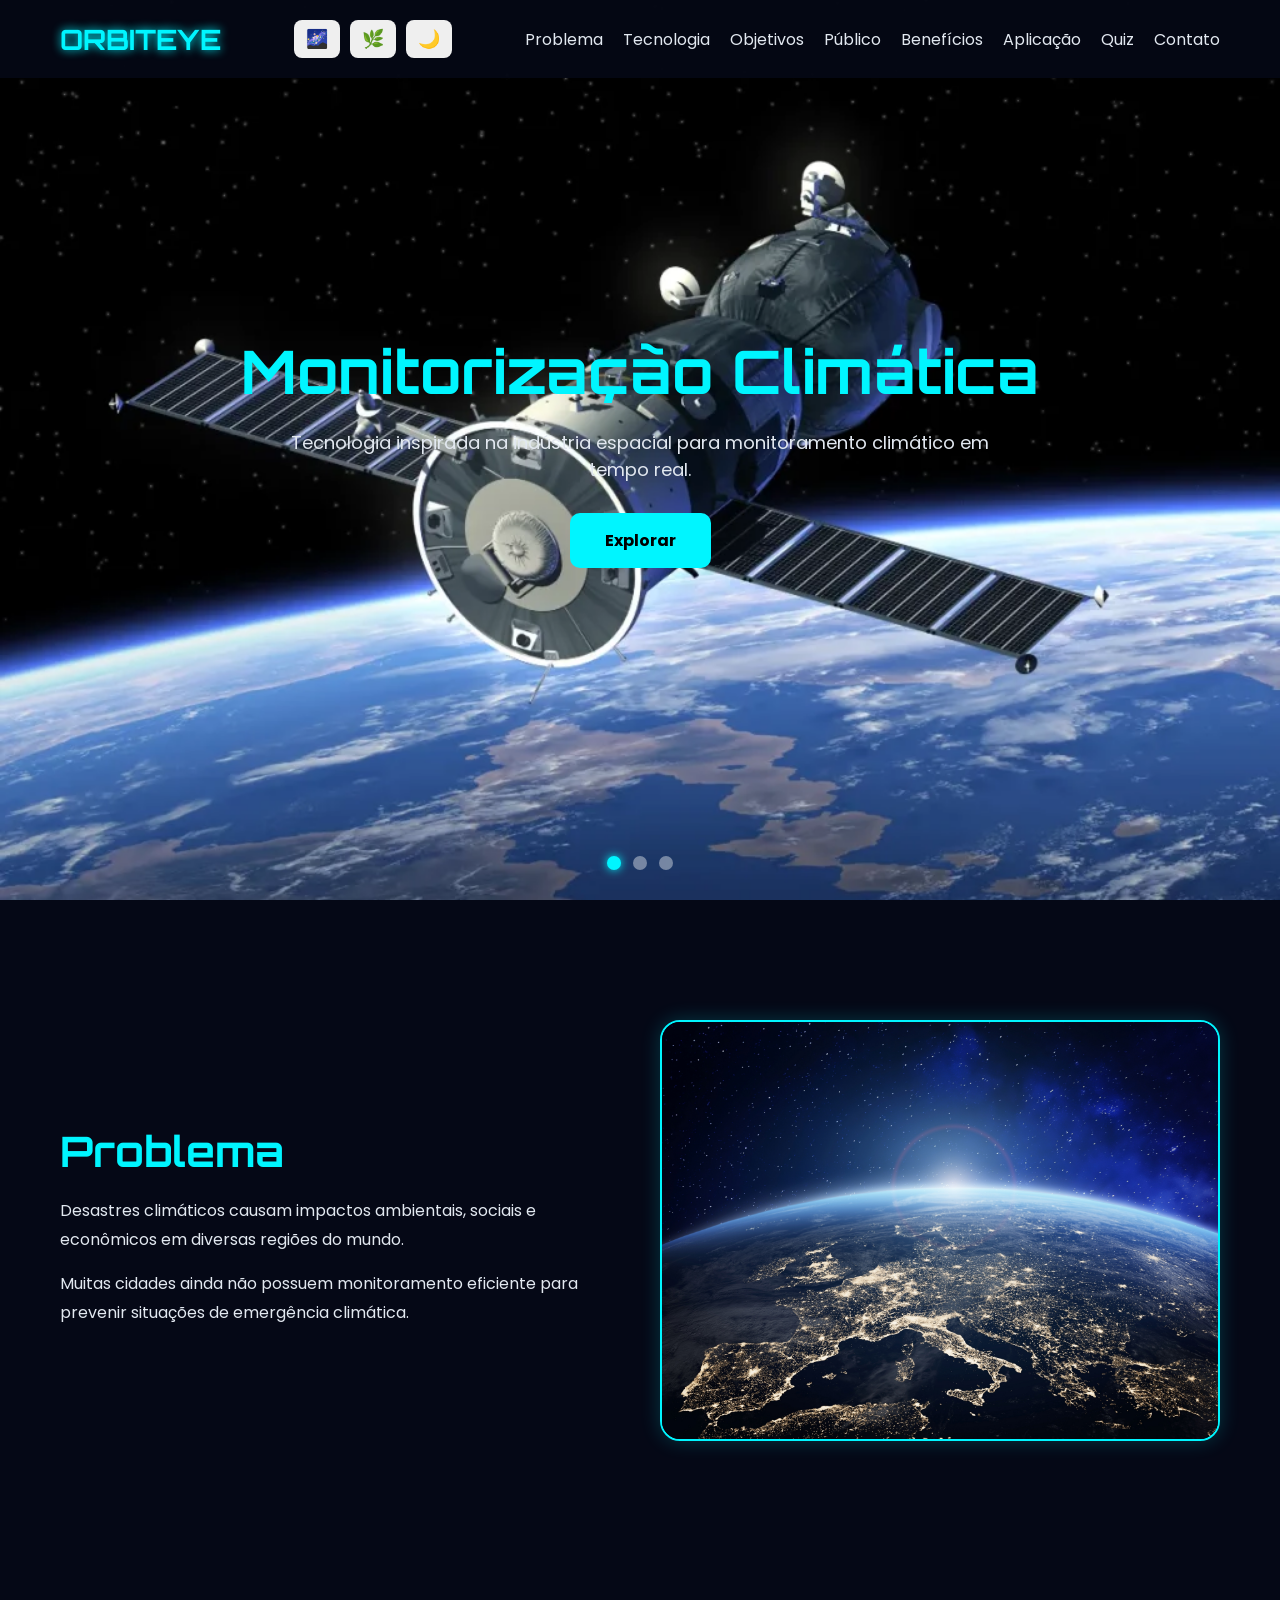
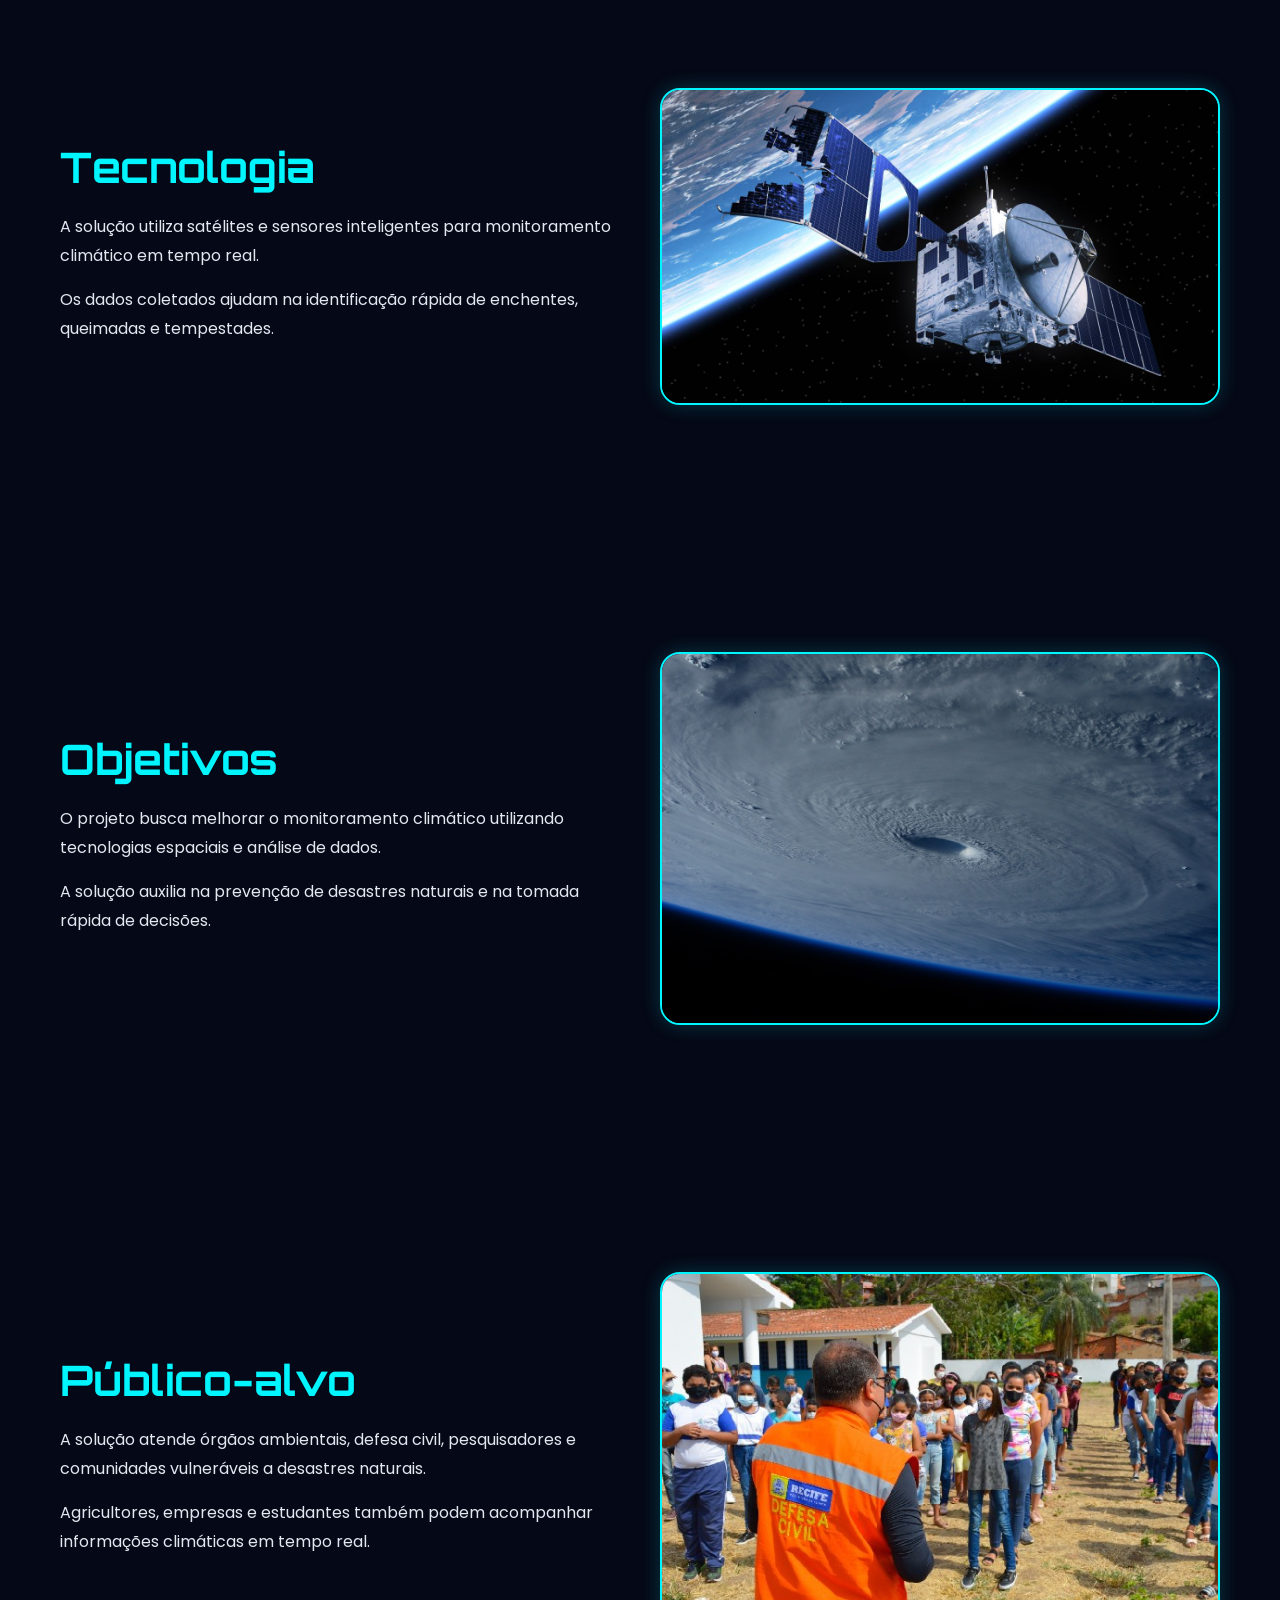
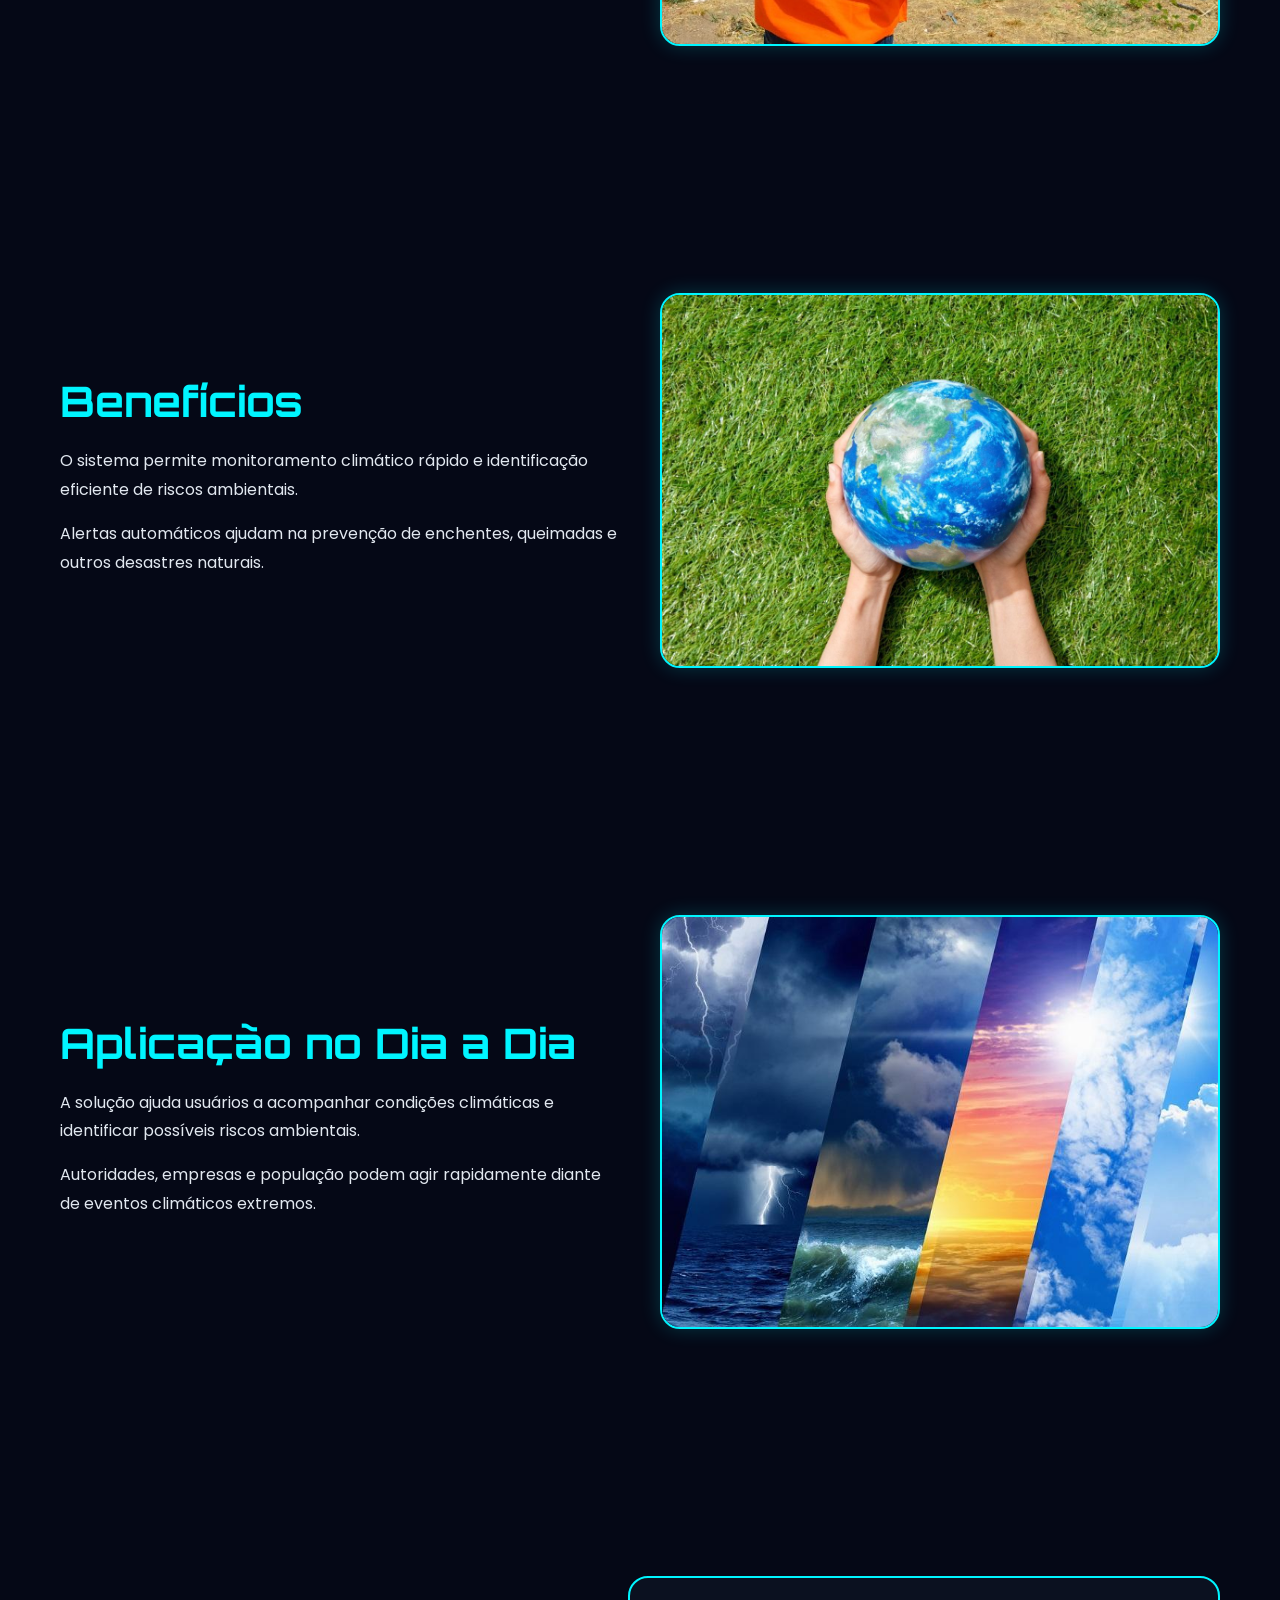
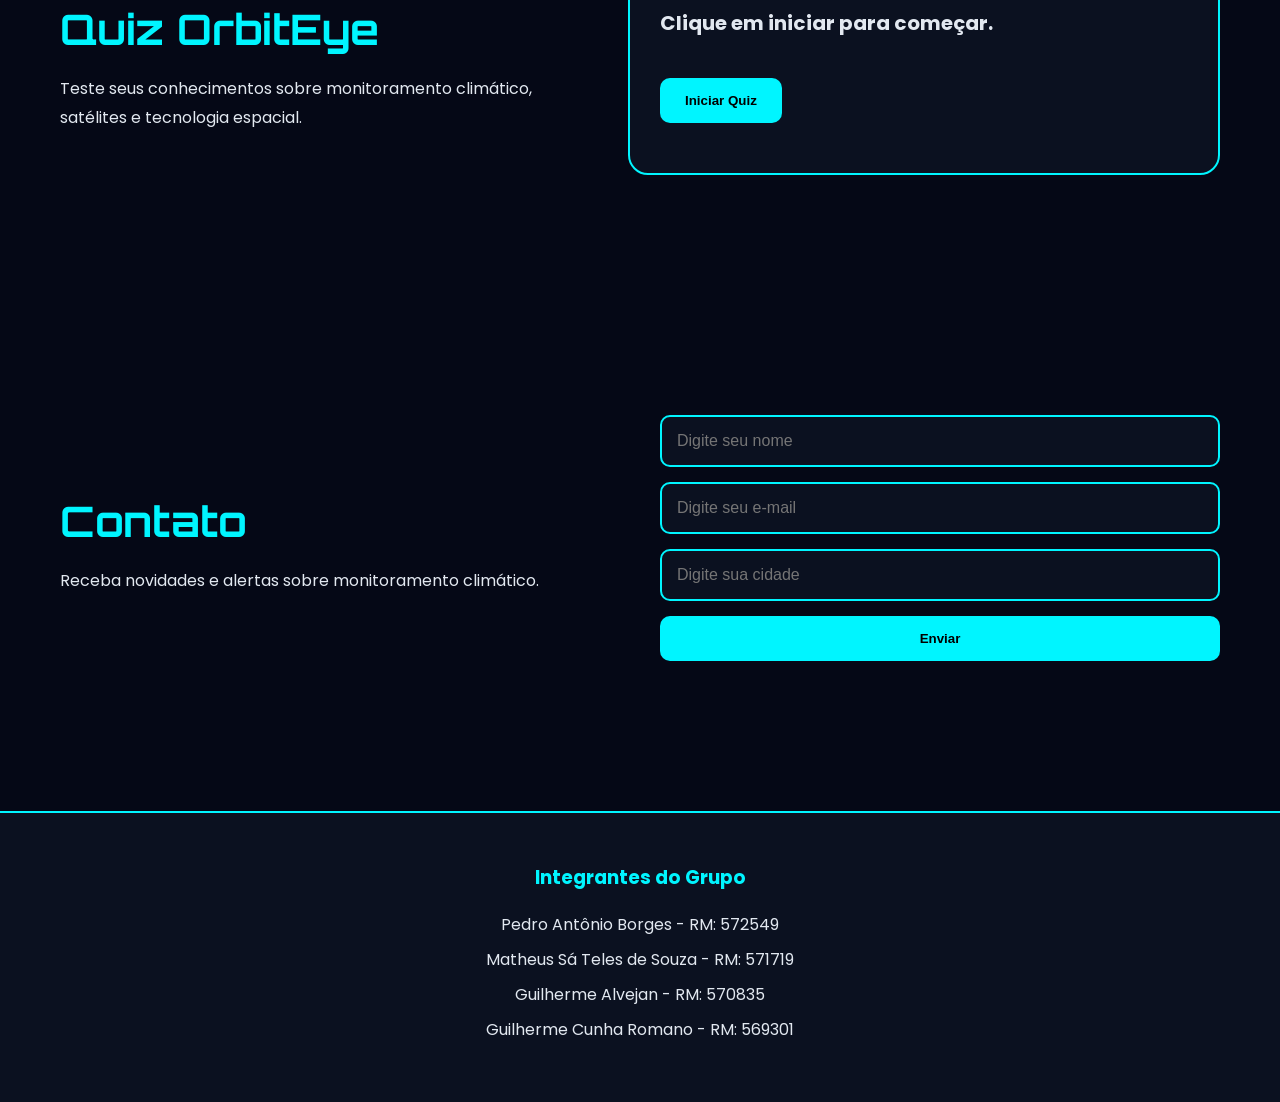
<file: index.html>
<!DOCTYPE html>
<html lang="pt-br">

<head>

    <meta charset="UTF-8">

    <meta name="viewport" content="width=device-width, initial-scale=1.0">

    <title>OrbitEye</title>

    <link rel="stylesheet" href="style.css">

    <!-- GOOGLE FONTS -->
    <link rel="preconnect" href="https://fonts.googleapis.com">

    <link rel="preconnect" href="https://fonts.gstatic.com" crossorigin>

    <link href="https://fonts.googleapis.com/css2?family=Orbitron:wght@400;700&family=Poppins:wght@300;400;500&display=swap" rel="stylesheet">

</head>

<body>

    <!-- MENU -->

    <header>

        <nav class="navbar">

            <h1 class="logo">ORBITEYE</h1>
            <div class="temas">

                <button onclick="trocarTema('azul')">
                    🌌
                </button>

                <button onclick="trocarTema('verde')">
                        🌿
                    </button>

                    <button onclick="trocarTema('escuro')">
                     🌙
                    </button>

            </div>
            <ul class="menu">

                <li><a href="#problema">Problema</a></li>

                <li><a href="#tecnologia">Tecnologia</a></li>

                <li><a href="#objetivos">Objetivos</a></li>

                <li><a href="#publico">Público</a></li>

                <li><a href="#beneficios">Benefícios</a></li>

                <li><a href="#aplicacao">Aplicação</a></li>

                <li><a href="#quiz">Quiz</a></li>
                
                <li><a href="#contato">Contato</a></li>
            </ul>

        </nav>

    </header>

    <!-- HERO -->

   <section class="hero">

    <div class="slideshow">

        <img src="assets/satelite2.webp"
             class="slide ativo"
             alt="Satélite">

        <img src="assets/monitoramento.webp"
             class="slide"
             alt="Monitoramento">

        <img src="assets/terra2.webp"
             class="slide"
             alt="Terra">

    </div>
    
    <div class="indicadores">

        <span class="indicador ativo-indicador"></span>

        <span class="indicador"></span>

        <span class="indicador"></span>

    </div>
   
    <div class="hero-content">

        <h2>Monitorização Climática</h2>

        <p>
            Tecnologia inspirada na indústria espacial para monitoramento climático em tempo real.
        </p>

        <a href="#problema" class="btn">
            Explorar
        </a>

    </div>

    </section>

    <!-- PROBLEMA -->

    <section id="problema" class="section">

        <div class="text">

            <h2>Problema</h2>

            <p>
                Desastres climáticos causam impactos ambientais, sociais e econômicos em diversas regiões do mundo.
            </p>

            <p>
                Muitas cidades ainda não possuem monitoramento eficiente para prevenir situações de emergência climática.
            </p>

        </div>

        <div class="image">

            <img src="assets/terra.jpg"
                alt="Planeta Terra vista do espaço">

        </div>

    </section>

    <!-- TECNOLOGIA -->

    <section id="tecnologia" class="section reverse">

        <div class="image">

            <img src="assets/satelite.jpg"
                alt="satelite">

        </div>

        <div class="text">

            <h2>Tecnologia</h2>

            <p>
                A solução utiliza satélites e sensores inteligentes para monitoramento climático em tempo real.
            </p>

            <p>
                Os dados coletados ajudam na identificação rápida de enchentes, queimadas e tempestades.
            </p>

        </div>

    </section>

    <!-- OBJETIVOS -->

    <section id="objetivos" class="section">

        <div class="text">

            <h2>Objetivos</h2>

            <p>
                O projeto busca melhorar o monitoramento climático utilizando tecnologias espaciais e análise de dados.
            </p>

            <p>
                A solução auxilia na prevenção de desastres naturais e na tomada rápida de decisões.
            </p>

        </div>

        <div class="image">

            <img src="assets/desastres_climaticos.jpg"
                alt="desastre climaticos">

        </div>

    </section>

    <!-- PÚBLICO -->

    <section id="publico" class="section reverse">

        <div class="image">

            <img src="assets/img3.jpg"
                alt="crianças">

        </div>

        <div class="text">

            <h2>Público-alvo</h2>

            <p>
                A solução atende órgãos ambientais, defesa civil, pesquisadores e comunidades vulneráveis a desastres naturais.
            </p>

            <p>
                Agricultores, empresas e estudantes também podem acompanhar informações climáticas em tempo real.
            </p>

        </div>

    </section>

    <!-- BENEFÍCIOS -->

    <section id="beneficios" class="section">

        <div class="text">

            <h2>Benefícios</h2>

            <p>
                O sistema permite monitoramento climático rápido e identificação eficiente de riscos ambientais.
            </p>

            <p>
                Alertas automáticos ajudam na prevenção de enchentes, queimadas e outros desastres naturais.
            </p>

        </div>

        <div class="image">

            <img src="assets/mundo melhor.jpg"
                alt="mundo melhor">

        </div>

    </section>

    <!-- APLICAÇÃO -->

    <section id="aplicacao" class="section reverse">

        <div class="image">

            <img src="assets/clima.jpg"
                alt="climas">

        </div>

        <div class="text">

            <h2>Aplicação no Dia a Dia</h2>

            <p>
                A solução ajuda usuários a acompanhar condições climáticas e identificar possíveis riscos ambientais.
            </p>

            <p>
                Autoridades, empresas e população podem agir rapidamente diante de eventos climáticos extremos.
            </p>

        </div>

    </section>

<!-- QUIZ -->

<section id="quiz" class="section">

    <div class="text">

        <h2>Quiz OrbitEye</h2>

        <p>
            Teste seus conhecimentos sobre monitoramento climático, satélites e tecnologia espacial.
        </p>

    </div>

    <div class="quiz-container">

        <div id="quizPergunta">

            Clique em iniciar para começar.

        </div>

        <div id="quizOpcoes">

        </div>

        <button id="btnQuiz">

            Iniciar Quiz

        </button>

        <p id="quizResultado"></p>

    </div>

</section>


<!-- CONTATO -->

<section id="contato" class="section">

    <div class="text">

        <h2>Contato</h2>

        <p>
            Receba novidades e alertas sobre monitoramento climático.
        </p>

    </div>

    <div class="formulario">

        <form id="formContato">

            <input
                type="text"
                id="nome"
                placeholder="Digite seu nome">

            <input
                type="email"
                id="email"
                placeholder="Digite seu e-mail">

            <input
                type="text"
                id="cidade"
                placeholder="Digite sua cidade">

            <button type="submit">
                Enviar
            </button>

            <p id="mensagemFormulario" class="mensagem"></p>
        </form>

    </div>

</section>
    <!-- RODAPÉ -->

    <footer>

        <h3>Integrantes do Grupo</h3>

        <p>Pedro Antônio Borges - RM: 572549</p>

        <p>Matheus Sá Teles de Souza - RM: 571719</p>

        <p>Guilherme Alvejan - RM: 570835</p>

        <p>Guilherme Cunha Romano - RM: 569301</p>

    </footer>

    <script src="script.js"></script>
</body>

</html>
</file>
<file: style.css>
* {
    margin: 0;
    padding: 0;
    box-sizing: border-box;
}


/* VARIÁVEIS */


:root {

    --bg-color: #050816;
    --panel-color: #0b1120;
    --neon-blue: #00f5ff;
    --text-color: #e2e8f0;
    --purple: #7c3aed;

}


/* BODY */


html {
    scroll-behavior: smooth;
}

body {

    background: var(--bg-color);
    color: var(--text-color);

    font-family: 'Poppins', sans-serif;

}


/* MENU */

header {

    position: fixed;
    width: 100%;
    top: 0;

    background: rgba(5, 8, 22, 0.9);

    backdrop-filter: blur(10px);

    z-index: 1000;

}

.navbar {

    max-width: 1200px;

    margin: auto;

    display: flex;

    justify-content: space-between;

    align-items: center;

    padding: 20px;

}

.logo {

    font-family: 'Orbitron', sans-serif;

    color: var(--neon-blue);

    font-size: 28px;

}

.temas {

    display: flex;

    gap: 10px;

}

.temas button {

    border: none;

    cursor: pointer;

    padding: 8px 12px;

    border-radius: 8px;

    font-size: 18px;

    transition: 0.3s;

}

.temas button:hover {

    transform: scale(1.1);

}

.menu {

    display: flex;

    gap: 20px;

    list-style: none;

}

.menu a {

    color: var(--text-color);

    text-decoration: none;

    transition: 0.3s;

}

.menu a:hover {

    color: var(--neon-blue);

}


/* HERO */


.hero {

    position: relative;

    overflow: hidden;

    height: 100vh;

    display: flex;

    justify-content: center;

    align-items: center;

    text-align: center;

    padding: 20px;

}
.hero::before {

    content: "";

    position: absolute;

    width: 100%;

    height: 100%;

    top: 0;

    left: 0;

    background: rgba(5, 8, 22, 0.65);

    z-index: 1;

}
/* SLIDESHOW */

.slideshow {

    position: absolute;

    top: 0;

    left: 0;

    width: 100%;

    height: 100%;

    z-index: 1;

}

.slide {

    position: absolute;

    top: 0;

    left: 0;

    width: 100%;

    height: 100%;

    object-fit: cover;

    opacity: 0;

    transition: opacity 1s ease;
    
    animation: zoomSlide 4s linear;
}

.slide.ativo {

    opacity: 1;

}
.hero-content {

    position: relative;

    z-index: 2;

}
.hero-content h2 {

    font-size: 60px;

    font-family: 'Orbitron', sans-serif;

    color: var(--neon-blue);

    margin-bottom: 20px;

}

.hero-content p {

    max-width: 700px;

    margin: auto;

    margin-bottom: 30px;

    font-size: 18px;

}

.btn {

    display: inline-block;

    padding: 15px 35px;

    background: var(--neon-blue);

    color: black;

    text-decoration: none;

    border-radius: 10px;

    font-weight: bold;

    transition: 0.3s;

}

.btn:hover {

    transform: scale(1.05);

}

/* INDICADORES */

.indicadores {

    position: absolute;

    bottom: 30px;

    left: 50%;

    transform: translateX(-50%);

    display: flex;

    gap: 12px;

    z-index: 5;

}

.indicador {

    width: 14px;

    height: 14px;

    border-radius: 50%;

    background: rgba(255,255,255,0.4);

    transition: 0.3s;

}

.ativo-indicador {

    background: var(--neon-blue);

    box-shadow: 0 0 10px var(--neon-blue);

}

@keyframes zoomSlide {

    from {

        transform: scale(1);

    }

    to {

        transform: scale(1.08);

    }

}

/* SECTIONS */


.section {

    max-width: 1200px;

    margin: auto;

    padding: 120px 20px;

    display: flex;

    align-items: center;

    justify-content: space-between;

    gap: 40px;

}

.reverse {

    flex-direction: row-reverse;

}

.text {

    flex: 1;

}

.text h2 {

    font-size: 42px;

    color: var(--neon-blue);

    margin-bottom: 20px;

    font-family: 'Orbitron', sans-serif;

}

.text p {

    margin-bottom: 15px;

    line-height: 1.8;

}

.image {

    flex: 1;

}

.image img {

    width: 100%;

    border-radius: 20px;

    border: 2px solid var(--neon-blue);

    transition: 0.4s;

}

.image img:hover {

    transform: scale(1.03);

}


/* FOOTER */


footer {

    text-align: center;

    padding: 50px 20px;

    background: var(--panel-color);

}

footer h3 {

    margin-bottom: 20px;

    color: var(--neon-blue);

}

footer p {

    margin-bottom: 10px;

}



/* TEMA VERDE */

body.tema-verde {

    background: #06160d;

}

body.tema-verde header {

    background: rgba(6,22,13,0.95);

}

body.tema-verde .logo,
body.tema-verde .text h2,
body.tema-verde footer h3 {

    color: #3cff87;

}

body.tema-verde .btn {

    background: #3cff87;

}

/* TEMA ESCURO */

body.tema-escuro {

    background: #000000;

}

body.tema-escuro header {

    background: rgba(0,0,0,0.95);

}

body.tema-escuro .logo,
body.tema-escuro .text h2,
body.tema-escuro footer h3 {

    color: #ffffff;

}

body.tema-escuro .btn {

    background: #ffffff;

}

/* FORMULÁRIO */

.formulario {

    flex: 1;

}

#formContato {

    display: flex;

    flex-direction: column;

    gap: 15px;

}

#formContato input {

    padding: 15px;

    border-radius: 10px;

    border: 2px solid var(--neon-blue);

    background: var(--panel-color);

    color: white;

    font-size: 16px;

}

#formContato button {

    padding: 15px;

    border: none;

    border-radius: 10px;

    background: var(--neon-blue);

    color: black;

    font-weight: bold;

    cursor: pointer;

    transition: 0.3s;

}

#formContato button:hover {

    transform: scale(1.03);

}

.mensagem {

    margin-top: 15px;

    font-weight: bold;

    text-align: center;

}

.erro {

    color: #ff4d4d;

}

.sucesso {

    color: #4dff88;

}

/* EXPERIÊNCIA DO FORMULÁRIO */

#formContato input:focus {

    outline: none;

    border-color: var(--neon-blue);

    box-shadow: 0 0 15px var(--neon-blue);

}

.campo-erro {

    border: 2px solid #ff4d4d !important;

    box-shadow: 0 0 10px #ff4d4d;

}

.campo-sucesso {

    border: 2px solid #4dff88 !important;

    box-shadow: 0 0 10px #4dff88;

}

/* QUIZ */

.quiz-container {

    flex: 1;

    background: var(--panel-color);

    padding: 30px;

    border-radius: 20px;

    border: 2px solid var(--neon-blue);

}

#quizPergunta {

    font-size: 20px;

    margin-bottom: 20px;

    font-weight: bold;

}

#quizOpcoes {

    display: flex;

    flex-direction: column;

    gap: 12px;

    margin-bottom: 20px;

}

#quizOpcoes button {

    padding: 15px;

    border: none;

    border-radius: 10px;

    cursor: pointer;

    background: var(--bg-color);

    color: white;

    transition: 0.3s;

}

#quizOpcoes button:hover {

    transform: scale(1.02);

}

#btnQuiz {

    padding: 15px 25px;

    border: none;

    border-radius: 10px;

    cursor: pointer;

    background: var(--neon-blue);

    color: black;

    font-weight: bold;

}

#quizResultado {

    margin-top: 20px;

    font-size: 18px;

    font-weight: bold;

}

/* RESULTADO DO QUIZ */

.resultado-ruim {

    color: #ff4d4d;

}

.resultado-medio {

    color: #ffd24d;

}

.resultado-bom {

    color: #4dff88;

}

/* ANIMAÇÕES FINAIS */

.section {

    scroll-margin-top: 100px;

}

.image img {

    box-shadow: 0 0 20px rgba(0, 245, 255, 0.2);

}

.logo {

    text-shadow: 0 0 10px var(--neon-blue);

}

footer {

    border-top: 2px solid var(--neon-blue);

}


/* RESPONSIVIDADE */


@media(max-width: 900px) {

    .section,
    .reverse {

        flex-direction: column;

    }

    .hero-content h2 {

        font-size: 40px;

    }

    .navbar {

        flex-direction: column;

        gap: 20px;

    }

    .menu {

        flex-wrap: wrap;

        justify-content: center;

    }

}
</file>
